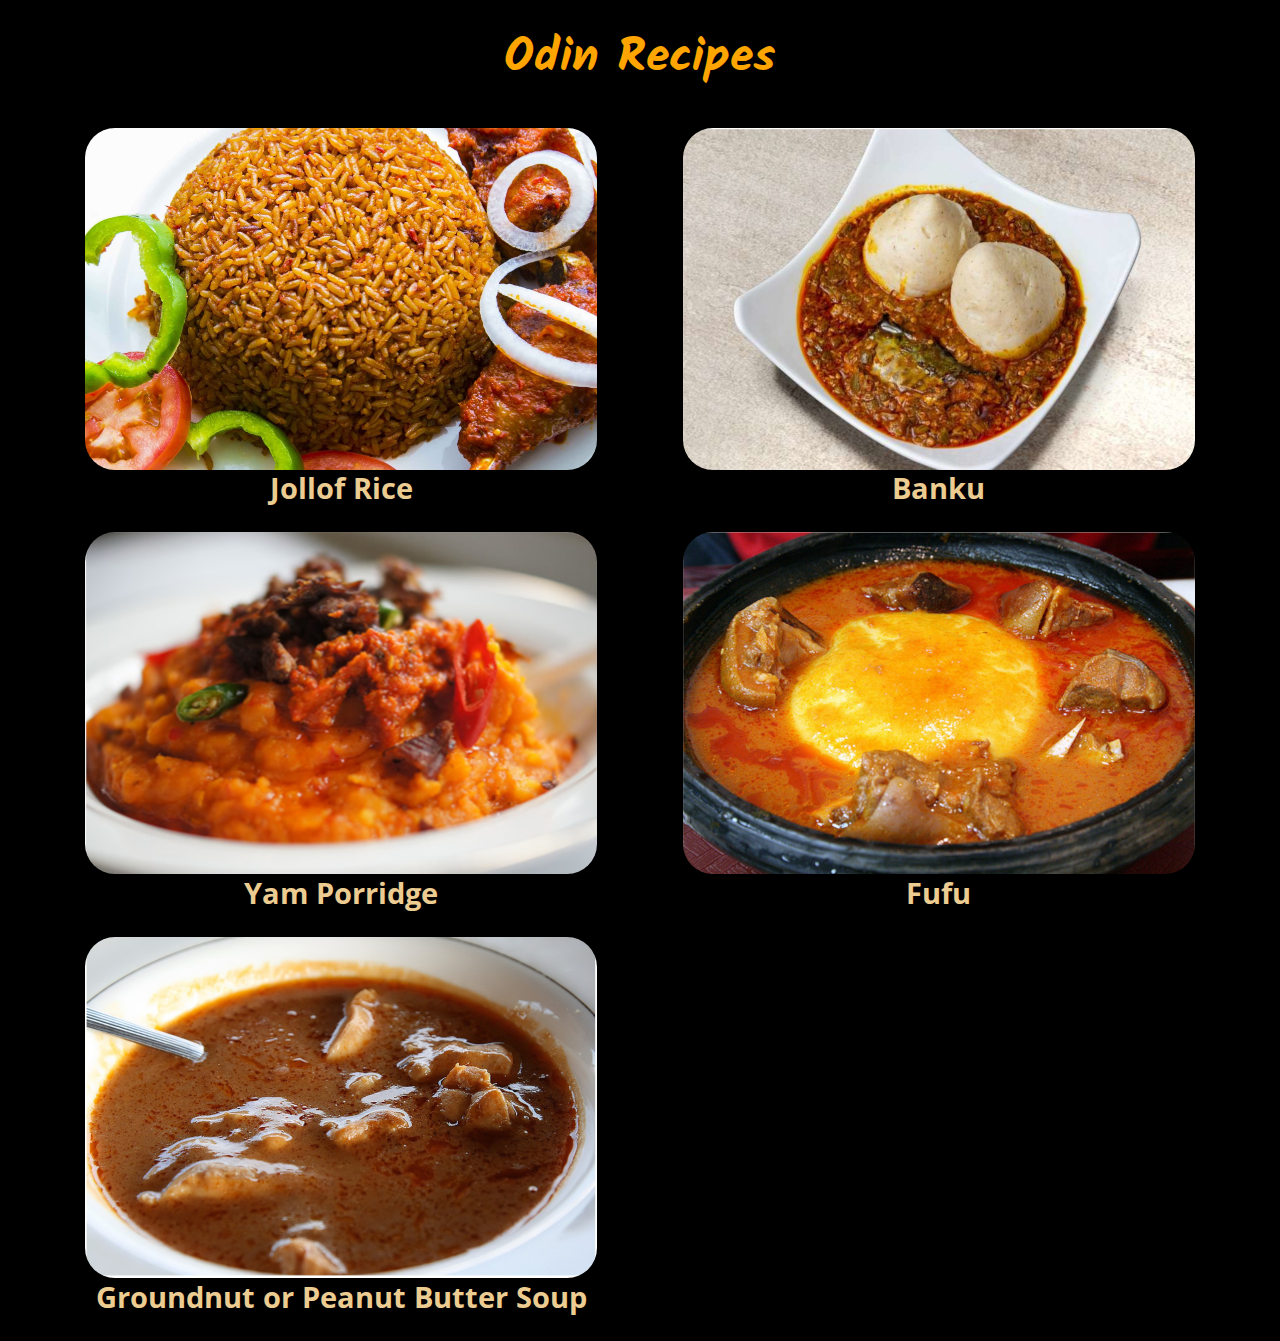
<file: index.html>
<!DOCTYPE html>
<html lang="en">
<head>
    <meta charset="UTF-8">
    <meta name="viewport" content="width=device-width, initial-scale=1.0">
    <link rel="stylesheet" href="styles/style.css">
    <link rel="preconnect" href="https://fonts.googleapis.com">
    <link rel="preconnect" href="https://fonts.gstatic.com" crossorigin>
    <link href="https://fonts.googleapis.com/css2?family=Kalam:wght@700&family=Open+Sans&display=swap" rel="stylesheet">
    <title>Odin Recipes</title>
</head>
<body class="index">
    <div class="grid-container">
        <h1 class="index">Odin Recipes</h1>
        <div class="left-container">
            <a href="./recipes/jollof.html">
                <img src="./images/jollof.jpeg" alt="Plate of jollof rice"> <span>Jollof Rice</span>
            </a>
            <a href="./recipes/yam-porridge.html">
                <img src="./images/yam-porridge.jpeg" alt="plate of yam porridge"> <span>Yam Porridge</span>
            </a>
            <a href="./recipes/groundnut-soup.html">
                <img src="./images/groundnut-soup.jpeg" alt="bowl of groundnut or peanut butter soup"><span>Groundnut or Peanut Butter
                    Soup</span>
            </a>
        </div>
        <div class="right-container">
            <a href="./recipes/banku.html">
                <img src="./images/banku-and-okro.jpeg" alt="plate of banku and okro stew">
                <span>Banku</span>
            </a>
            <a href="./recipes/fufu.html">
                <img src="./images/fufu.jpeg" alt="bowl of fufu">
                <span>Fufu</span>
            </a>
        </div>
    </div>
</body>
</html>
</file>
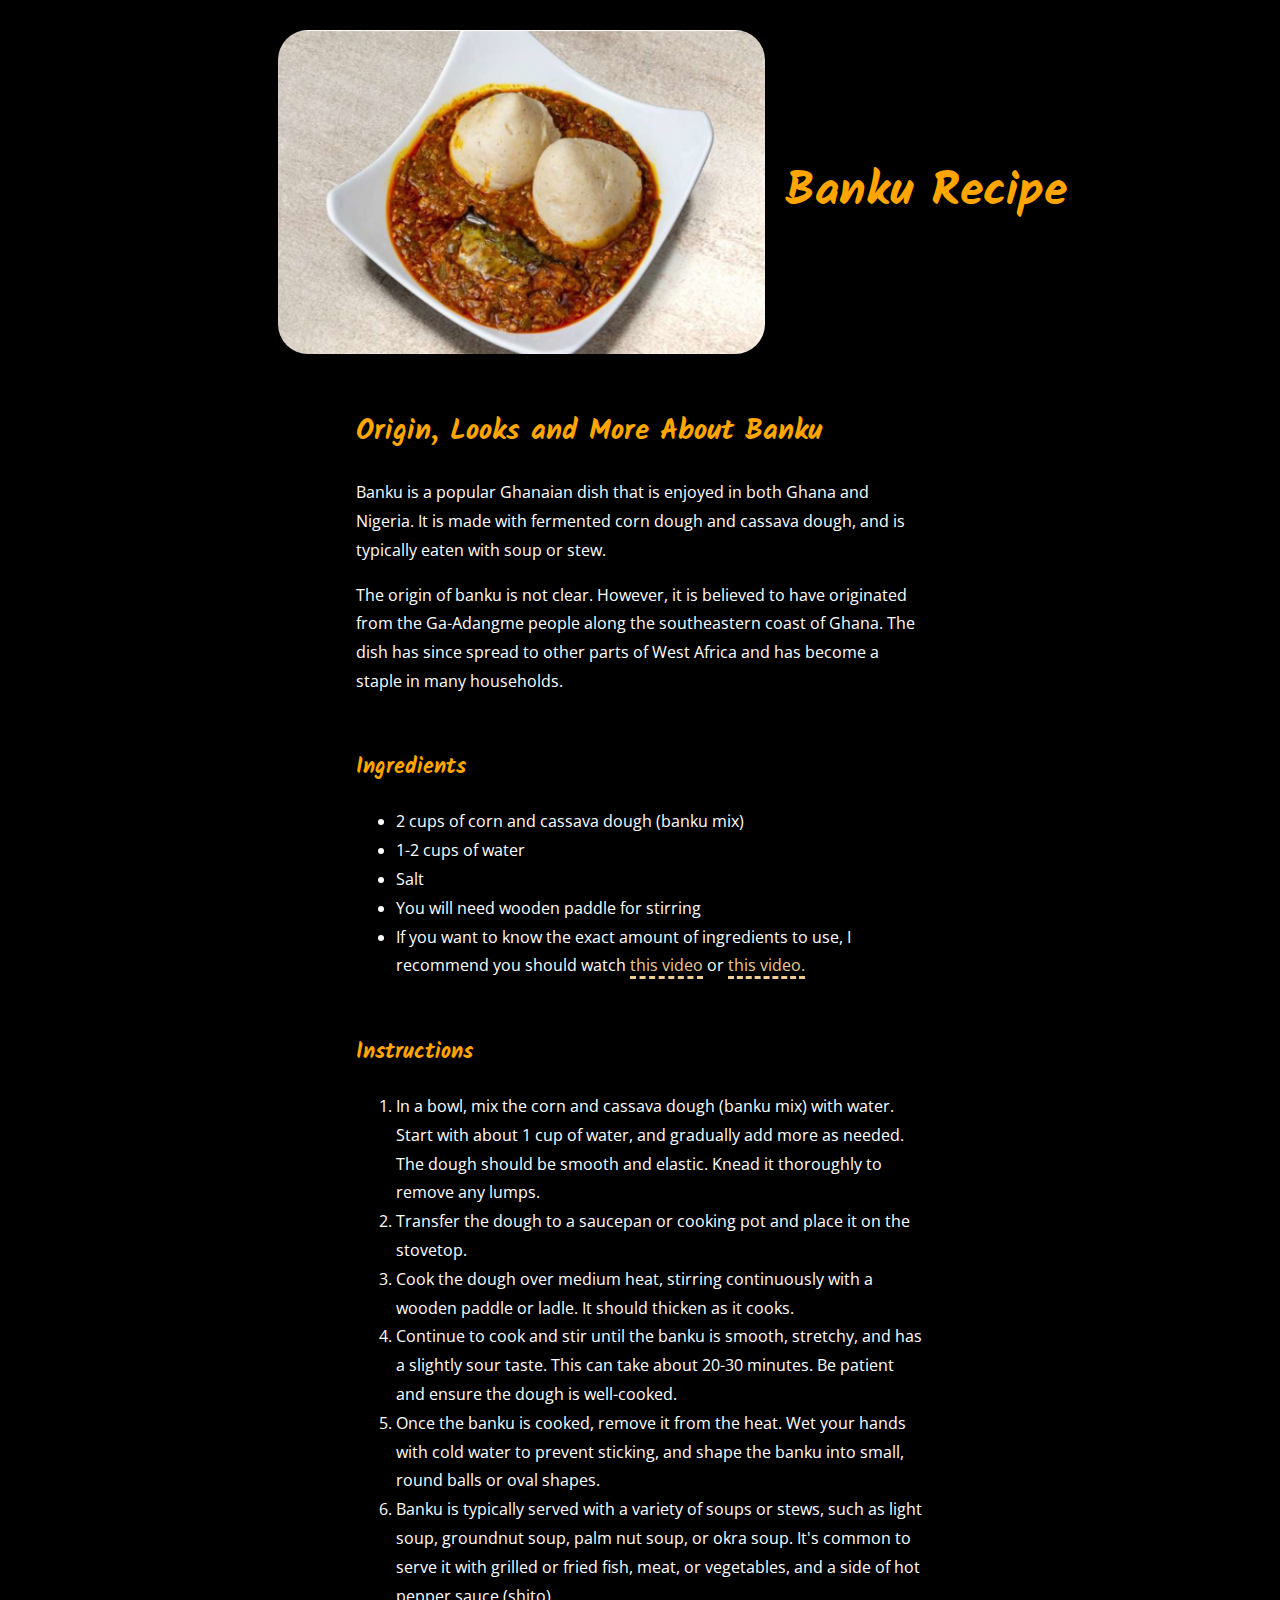
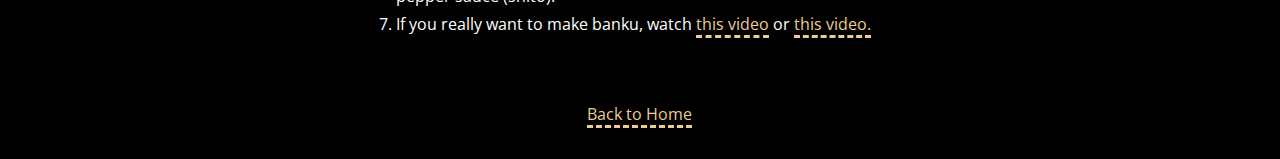
<file: recipes/banku.html>
<!DOCTYPE html>
<html lang="en">

<head>
    <meta charset="UTF-8">
    <meta name="viewport" content="width=device-width, initial-scale=1.0">
    <link rel="stylesheet" href="../styles/style.css">
    <link rel="preconnect" href="https://fonts.googleapis.com">
    <link rel="preconnect" href="https://fonts.gstatic.com" crossorigin>
    <link href="https://fonts.googleapis.com/css2?family=Kalam:wght@700&family=Open+Sans&display=swap" rel="stylesheet">
    <title>Banku Recipe</title>
</head>

<body>
    <div class="grid-container">
        <header>
            <h1>Banku <br> Recipe</h1>
            <img src="../images/banku-and-okro.jpeg" alt="plate of banku and okro stew" class="banku">
        </header>
        <main>
            <section class="origin">
                <h2>Origin, Looks and More About Banku</h2>
                <p>
                    Banku is a popular Ghanaian dish that is enjoyed in both Ghana and Nigeria. It is made with fermented corn dough and
                    cassava dough, and is typically eaten with soup or stew.
                </p>
                <p>
                    The origin of banku is not clear. However, it is believed to have originated from the Ga-Adangme people along the
                    southeastern coast of Ghana. The dish has since spread to other parts of West Africa and has become a staple in many
                    households.
                </p>
            </section>
            <section class="ingredients">
                <h3>Ingredients</h3>
                <ul>
                    <li>2 cups of corn and cassava dough (banku mix)</li>
                    <li>
                        1-2 cups of water
                    </li>
                    <li>Salt</li>
                    <li>You will need wooden paddle for stirring</li>
                    <li>
                        If you want to know the exact amount of ingredients to use, I recommend you should watch <a
                            href="https://youtu.be/18gsCCNn9A8?si=q1ImUWGSCpVG5mfy"
                            title="It will teach you exactly how to make banku">this video</a> or <a
                            href="https://youtu.be/D7ti7Sw-U90?si=YRZCNP_M61MoUM12"> this video.</a>
                    </li>
                </ul>
            </section>
            <section class="instructions">
                <h3>Instructions</h3>
                <ol>
                    <li>
                        In a bowl, mix the corn and cassava dough (banku mix) with water. Start with about 1 cup of water, and gradually add
                        more as needed. The dough should be smooth and elastic. Knead it thoroughly to remove any lumps.
                    </li>
                    <li>
                        Transfer the dough to a saucepan or cooking pot and place it on the stovetop.
                    </li>
                    <li>
                        Cook the dough over medium heat, stirring continuously with a wooden paddle or ladle. It should thicken as it cooks.
                    </li>
                    <li>
                        Continue to cook and stir until the banku is smooth, stretchy, and has a slightly sour taste. This can take about 20-30
                        minutes. Be patient and ensure the dough is well-cooked.
                    </li>
                    <li>
                        Once the banku is cooked, remove it from the heat. Wet your hands with cold water to prevent sticking, and shape the
                        banku into small, round balls or oval shapes.
                    </li>
                    <li>
                        Banku is typically served with a variety of soups or stews, such as light soup, groundnut soup, palm nut soup, or okra
                        soup. It's common to serve it with grilled or fried fish, meat, or vegetables, and a side of hot pepper sauce (shito).
                    </li>
                    <li>
                        If you really want to make banku, watch <a href="https://youtu.be/18gsCCNn9A8?si=q1ImUWGSCpVG5mfy" title="It will teach you exactly how to make banku">this
                            video</a> or <a href="https://youtu.be/D7ti7Sw-U90?si=YRZCNP_M61MoUM12"> this video.</a>
                    </li>
                </ol>
            </section>
        </main>
        <nav>
            <a href="../index.html">Back to Home</a>
        </nav>
    </div>
    <script>
        // Function to update the heading text
        function updateHeadingText() {
            const headerElement = document.querySelector('h1');
            if (window.innerWidth < 729) {
                headerElement.textContent = 'Banku Recipe';
            } else {
                headerElement.innerHTML = 'Banku Recipe';
            }
        }

        // Call the function when the page loads and when the window is resized
        window.addEventListener('load', updateHeadingText);
        window.addEventListener('resize', updateHeadingText);
    </script>
</body>

</html>
</file>
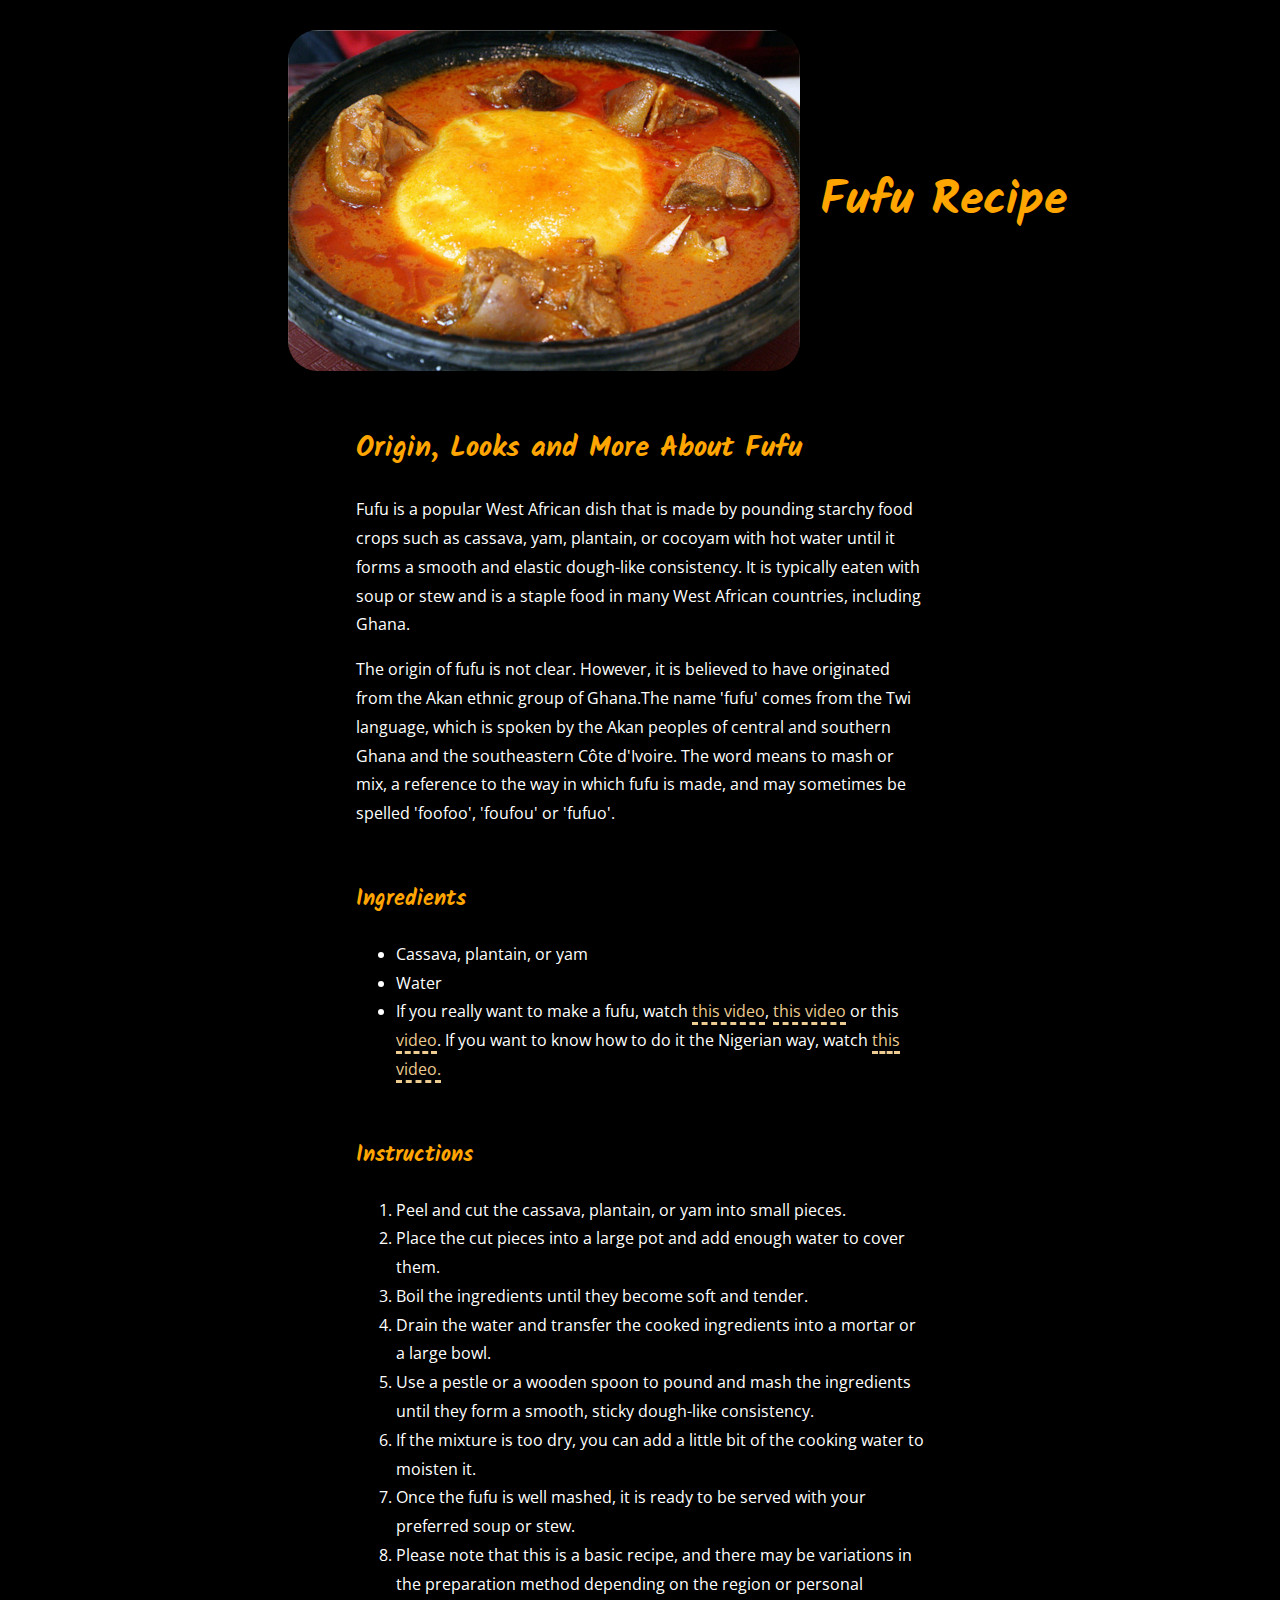
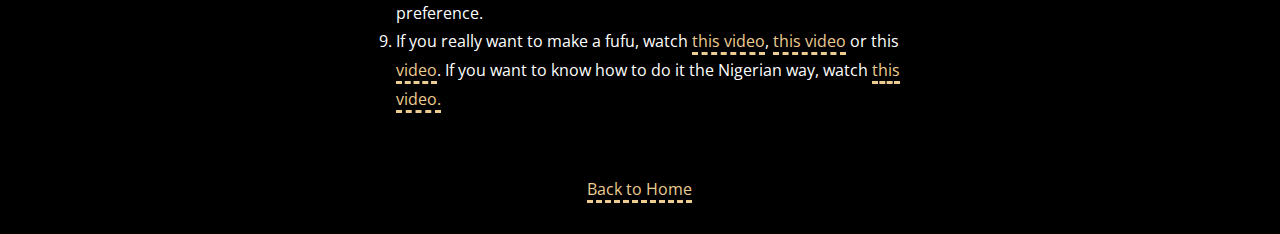
<file: recipes/fufu.html>
<!DOCTYPE html>
<html lang="en">

<head>
    <meta charset="UTF-8">
    <meta name="viewport" content="width=device-width, initial-scale=1.0">
    <link rel="stylesheet" href="../styles/style.css">
    <link rel="preconnect" href="https://fonts.googleapis.com">
    <link rel="preconnect" href="https://fonts.gstatic.com" crossorigin>
    <link href="https://fonts.googleapis.com/css2?family=Kalam:wght@700&family=Open+Sans&display=swap" rel="stylesheet">
    <title>Fufu Recipe</title>
</head>

<body>
    <div class="grid-container">
        <header>
            <h1>Fufu <br> Recipe</h1>
            <img src="../images/fufu.jpeg" alt="bowl of Ghanaian fufu and palm nut soup" class="fufu">
        </header>
        <main>
            <section class="origin">
                <h2>Origin, Looks and More About Fufu</h2>
                <p>
                    Fufu is a popular West African dish that is made by pounding starchy food crops such as cassava, yam, plantain, or
                    cocoyam with hot water until it forms a smooth and elastic dough-like consistency. It is typically eaten with soup or
                    stew and is a staple food in many West African countries, including Ghana.
                </p>
                <p>
                    The origin of fufu is not clear. However, it is believed to have originated from the Akan ethnic group of Ghana.The name &#39;fufu&#39; comes from the Twi language, which is spoken by the Akan peoples of central and southern Ghana and the
                    southeastern Côte d&#39;Ivoire. The word means to mash or mix, a reference to the way in which fufu is made, and may
                    sometimes be spelled &#39;foofoo&#39;, &#39;foufou&#39; or &#39;fufuo&#39;.
                </p>
            </section>
            <section class="ingredients">
                <h3>Ingredients</h3>
                <ul>
                    <li>Cassava, plantain, or yam</li>
                    <li>
                        Water
                    </li>
                    <li>
                        If you really want to make a fufu, watch <a href="https://youtu.be/Fkf2tRWffvo?si=VID1k8fXeGS7A0nw"
                            title="This video will teach you how to do it by pounding">this
                            video</a>, <a href="https://youtu.be/hJ3QRKbiF6g?si=dWoWqzMUJ2RIb8XV"
                            title="This will teach you how to cook using fufu powder">this video</a> or
                        this <a href="https://youtu.be/i_nMyOSvMf8?si=i15EG8V-R1KA0l58"> video</a>. If you want to know how to do it the
                        Nigerian way, watch <a href="https://youtu.be/2BdSYnfTT9M?si=O972O5EgckTwkuh_">this video.</a>
                    </li>
                </ul>
            </section>
            <section class="instructions">
                <h3>Instructions</h3>
                <ol>
                    <li>
                        Peel and cut the cassava, plantain, or yam into small pieces.
                    </li>
                    <li>
                        Place the cut pieces into a large pot and add enough water to cover them.
                    </li>
                    <li>
                        Boil the ingredients until they become soft and tender.
                    </li>
                    <li>
                        Drain the water and transfer the cooked ingredients into a mortar or a large bowl.
                    </li>
                    <li>
                        Use a pestle or a wooden spoon to pound and mash the ingredients until they form a smooth, sticky dough-like
                        consistency.
                    </li>
                    <li>
                        If the mixture is too dry, you can add a little bit of the cooking water to moisten it.
                    </li>
                    <li>
                        Once the fufu is well mashed, it is ready to be served with your preferred soup or stew.
                    </li>
                    <li>
                        Please note that this is a basic recipe, and there may be variations in the preparation method depending on the region
                        or personal preference.
                    </li>
                    <li>
                        If you really want to make a fufu, watch <a
                            href="https://youtu.be/Fkf2tRWffvo?si=VID1k8fXeGS7A0nw" title="This video will teach you how to do it by pounding">this
                            video</a>, <a href="https://youtu.be/hJ3QRKbiF6g?si=dWoWqzMUJ2RIb8XV" title="This will teach you how to cook using fufu powder">this video</a> or
                        this <a href="https://youtu.be/i_nMyOSvMf8?si=i15EG8V-R1KA0l58"> video</a>. If you want to know how to do it the Nigerian way, watch <a href="https://youtu.be/2BdSYnfTT9M?si=O972O5EgckTwkuh_">this video.</a>
                    </li>
                </ol>
            </section>
        </main>
        <nav>
            <a href="../index.html">Back to Home</a>
        </nav>
    </div>
    <script>
        // Function to update the heading text
        function updateHeadingText() {
            const headerElement = document.querySelector('h1');
            if (window.innerWidth < 729) {
                headerElement.textContent = 'Fufu Recipe';
            } else {
                headerElement.innerHTML = 'Fufu Recipe';
            }
        }

        // Call the function when the page loads and when the window is resized
        window.addEventListener('load', updateHeadingText);
        window.addEventListener('resize', updateHeadingText);
    </script>
</body>

</html>
</file>
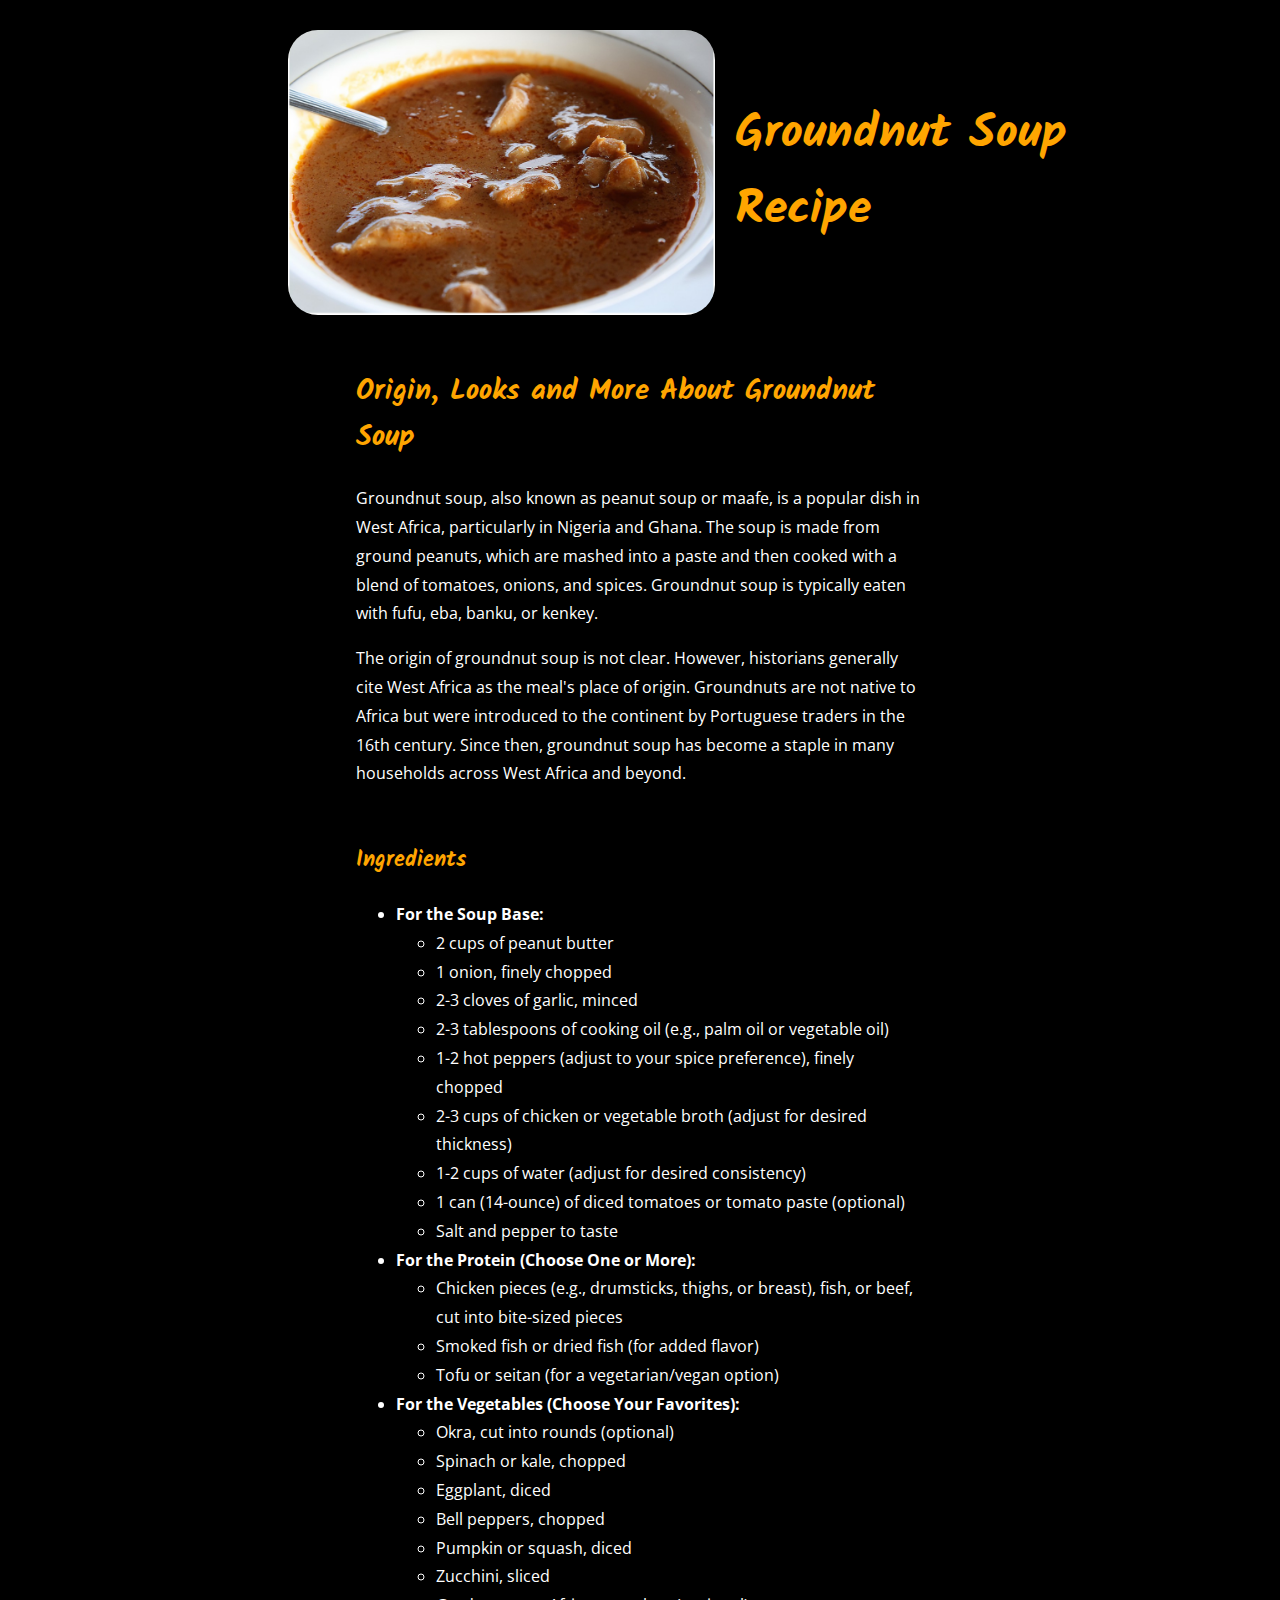
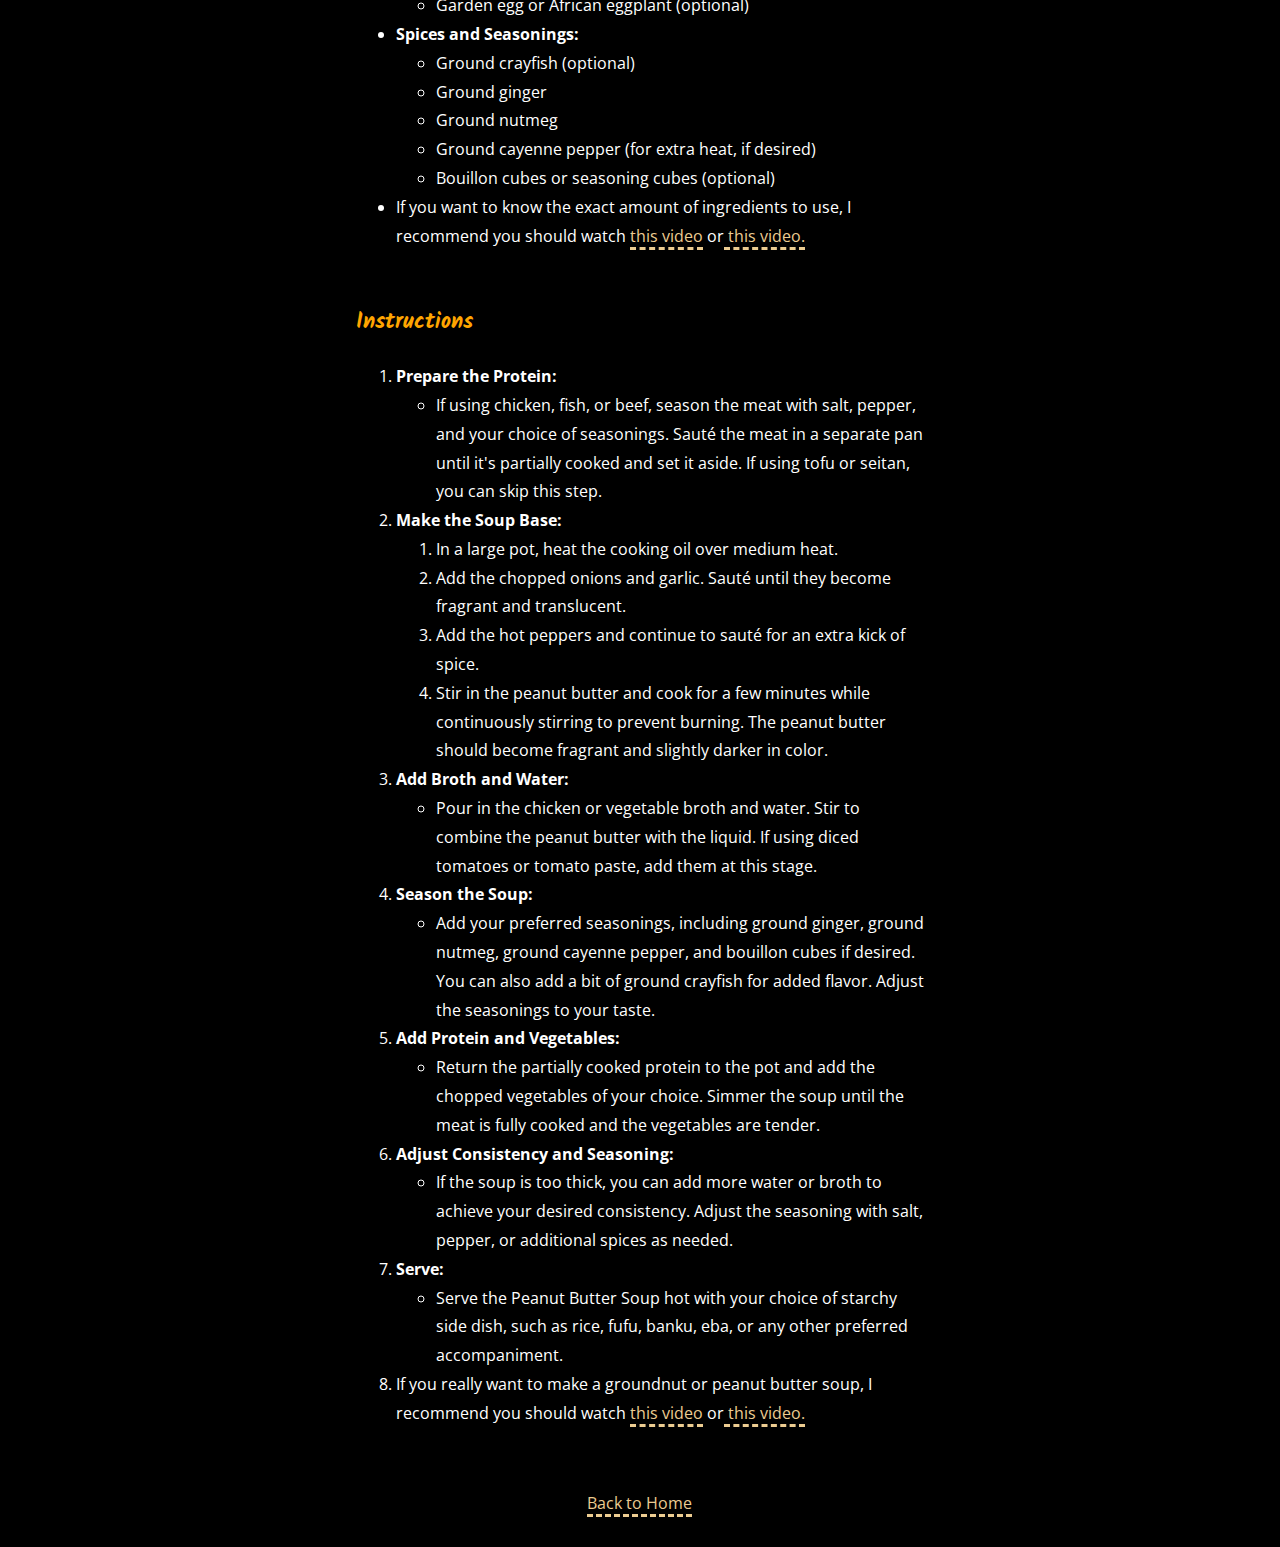
<file: recipes/groundnut-soup.html>
<!DOCTYPE html>
<html lang="en">

<head>
    <meta charset="UTF-8">
    <meta name="viewport" content="width=device-width, initial-scale=1.0">
    <link rel="stylesheet" href="../styles/style.css">
    <link rel="preconnect" href="https://fonts.googleapis.com">
    <link rel="preconnect" href="https://fonts.gstatic.com" crossorigin>
    <link href="https://fonts.googleapis.com/css2?family=Kalam:wght@700&family=Open+Sans&display=swap" rel="stylesheet">
    <title>Groundnut Soup Recipe</title>
</head>

<body>
    <div class="grid-container groundnut">
        <header>
            <h1>Groundnut Soup <br> Recipe</h1>
            <img src="../images/groundnut-soup.jpeg" alt="bowl of groundnut or peanut butter soup">
        </header>
        <main>
            <section class="origin">
                <h2>Origin, Looks and More About Groundnut Soup</h2>
                <p>
                    Groundnut soup, also known as peanut soup or maafe, is a popular dish in West Africa, particularly in Nigeria and Ghana. The soup is made from ground peanuts, which are mashed into a paste and then cooked with a blend of tomatoes,
                    onions, and spices. Groundnut soup is typically eaten with fufu, eba, banku, or kenkey.
                </p>
                <p>
                    The origin of groundnut soup is not clear. However, historians generally cite West Africa as the meal&#39;s place of origin. Groundnuts are not native to Africa but were introduced to the continent by Portuguese traders in the 16th century.
                    Since then, groundnut soup has become a staple in many households across West Africa and beyond.
                </p>
            </section>
            <section class="ingredients">
                <h3>Ingredients</h3>
                <ul>
                    <li>
                        <span>For the Soup Base:</span>
                        <ul>
                            <li>
                                2 cups of peanut butter
                            </li>
                            <li>1 onion, finely chopped</li>
                            <li>2-3 cloves of garlic, minced</li>
                            <li>
                                2-3 tablespoons of cooking oil (e.g., palm oil or vegetable oil)
                            </li>
                            <li>
                                1-2 hot peppers (adjust to your spice preference), finely chopped
                            </li>
                            <li>
                                2-3 cups of chicken or vegetable broth (adjust for desired thickness)
                            </li>
                            <li>1-2 cups of water (adjust for desired consistency)</li>
                            <li>
                                1 can (14-ounce) of diced tomatoes or tomato paste (optional)
                            </li>
                            <li>Salt and pepper to taste</li>
                        </ul>
                    </li>
                    <li>
                        <span>For the Protein (Choose One or More):</span>
                        <ul>
                            <li>
                                Chicken pieces (e.g., drumsticks, thighs, or breast), fish, or beef, cut into bite-sized pieces
                            </li>
                            <li>Smoked fish or dried fish (for added flavor)</li>
                            <li>Tofu or seitan (for a vegetarian/vegan option)</li>
                        </ul>
                    </li>
                    <li>
                        <span>For the Vegetables (Choose Your Favorites):</span>
                        <ul>
                            <li>Okra, cut into rounds (optional)</li>
                            <li>Spinach or kale, chopped</li>
                            <li>Eggplant, diced</li>
                            <li>Bell peppers, chopped</li>
                            <li>Pumpkin or squash, diced</li>
                            <li>Zucchini, sliced</li>
                            <li>Garden egg or African eggplant (optional)</li>
                        </ul>
                    </li>
                    <li>
                        <span>Spices and Seasonings:</span>
                        <ul>
                            <li>Ground crayfish (optional)</li>
                            <li>Ground ginger</li>
                            <li>Ground nutmeg</li>
                            <li>Ground cayenne pepper (for extra heat, if desired)</li>
                            <li>
                                Bouillon cubes or seasoning cubes (optional)
                            </li>
                        </ul>
                    </li>
                    <li>
                        If you want to know the exact amount of ingredients to use, I recommend you should watch <a
                            href="https://youtu.be/8-BsuzhV2t8?si=ST1qiihFDhd_Rb93"
                            title="It will teach you how to make groundnut or peanut butter soup.">this video</a> or<a
                            href="https://youtu.be/UktzQGQKb40?si=S-zPVg0eST9xB1PL" title="It will teach you how to make groundnut or peanut butter soup."> this video.</a>
                    </li>
                </ul>
            </section>
            <section class="instructions">
                <h3>Instructions</h3>
                <ol>
                    <li>
                        <span>Prepare the Protein:</span>
                        <ul>
                            <li>
                                If using chicken, fish, or beef, season the meat with salt, pepper, and your choice of seasonings. Sauté the meat in a
                                separate pan until it's partially cooked and set it aside. If using tofu or seitan, you can skip this step.
                            </li>
                        </ul>
                    </li>
                    <li>
                        <span>Make the Soup Base:</span>
                        <ol>
                            <li>
                                In a large pot, heat the cooking oil over medium heat.
                            </li>
                            <li>
                                Add the chopped onions and garlic. Sauté until they become fragrant and translucent.
                            </li>
                            <li>
                                Add the hot peppers and continue to sauté for an extra kick of spice.
                            </li>
                            <li>
                                Stir in the peanut butter and cook for a few minutes while continuously stirring to prevent burning. The peanut butter
                                should become fragrant and slightly darker in color.
                            </li>
                        </ol>
                    </li>
                    <li>
                        <span>Add Broth and Water:</span>
                        <ul>
                            <li>
                                Pour in the chicken or vegetable broth and water. Stir to combine the peanut butter with the liquid. If using diced
                                tomatoes or tomato paste, add them at this stage.
                            </li>
                        </ul>
                    </li>
                    <li>
                        <span>Season the Soup:</span>
                        <ul>
                            <li>
                                Add your preferred seasonings, including ground ginger, ground nutmeg, ground cayenne pepper, and bouillon cubes if
                                desired. You can also add a bit of ground crayfish for added flavor. Adjust the seasonings to your taste.
                            </li>
                        </ul>
                    </li>
                    <li>
                        <span>Add Protein and Vegetables:</span>
                        <ul>
                            <li>
                                Return the partially cooked protein to the pot and add the chopped vegetables of your choice. Simmer the soup until the
                                meat is fully cooked and the vegetables are tender.
                            </li>
                        </ul>
                    </li>
                    <li>
                        <span>Adjust Consistency and Seasoning:</span>
                        <ul>
                            <li>
                                If the soup is too thick, you can add more water or broth to achieve your desired consistency. Adjust the seasoning with
                                salt, pepper, or additional spices as needed.
                            </li>
                        </ul>
                    </li>
                    <li>
                        <span>Serve:</span>
                        <ul>
                            <li>
                                Serve the Peanut Butter Soup hot with your choice of starchy side dish, such as rice, fufu, banku, eba, or any other
                                preferred accompaniment.
                            </li>
                        </ul>
                    </li>
                    <li>
                        If you really want to make a groundnut or peanut butter soup, I recommend you should watch <a
                            href="https://youtu.be/8-BsuzhV2t8?si=ST1qiihFDhd_Rb93"
                            title="It will teach you how to make groundnut or peanut butter soup.">this video</a> or<a
                            href="https://youtu.be/UktzQGQKb40?si=S-zPVg0eST9xB1PL"
                            title="It will teach you how to make groundnut or peanut butter soup."> this video.</a>
                    </li>
                </ol>
            </section>
        </main>
        <nav>
            <a href="../index.html">Back to Home</a>
        </nav>
    </div>
    <script>
        // Function to update the heading text
        function updateHeadingText() {
            const headerElement = document.querySelector('h1');
            if (window.innerWidth < 729) {
                headerElement.textContent = 'Groundnut Soup Recipe';
            } else {
                headerElement.innerHTML = 'Groundnut Soup <br> Recipe';
            }
        }

        // Call the function when the page loads and when the window is resized
        window.addEventListener('load', updateHeadingText);
        window.addEventListener('resize', updateHeadingText);
    </script>
</body>

</html>
</file>
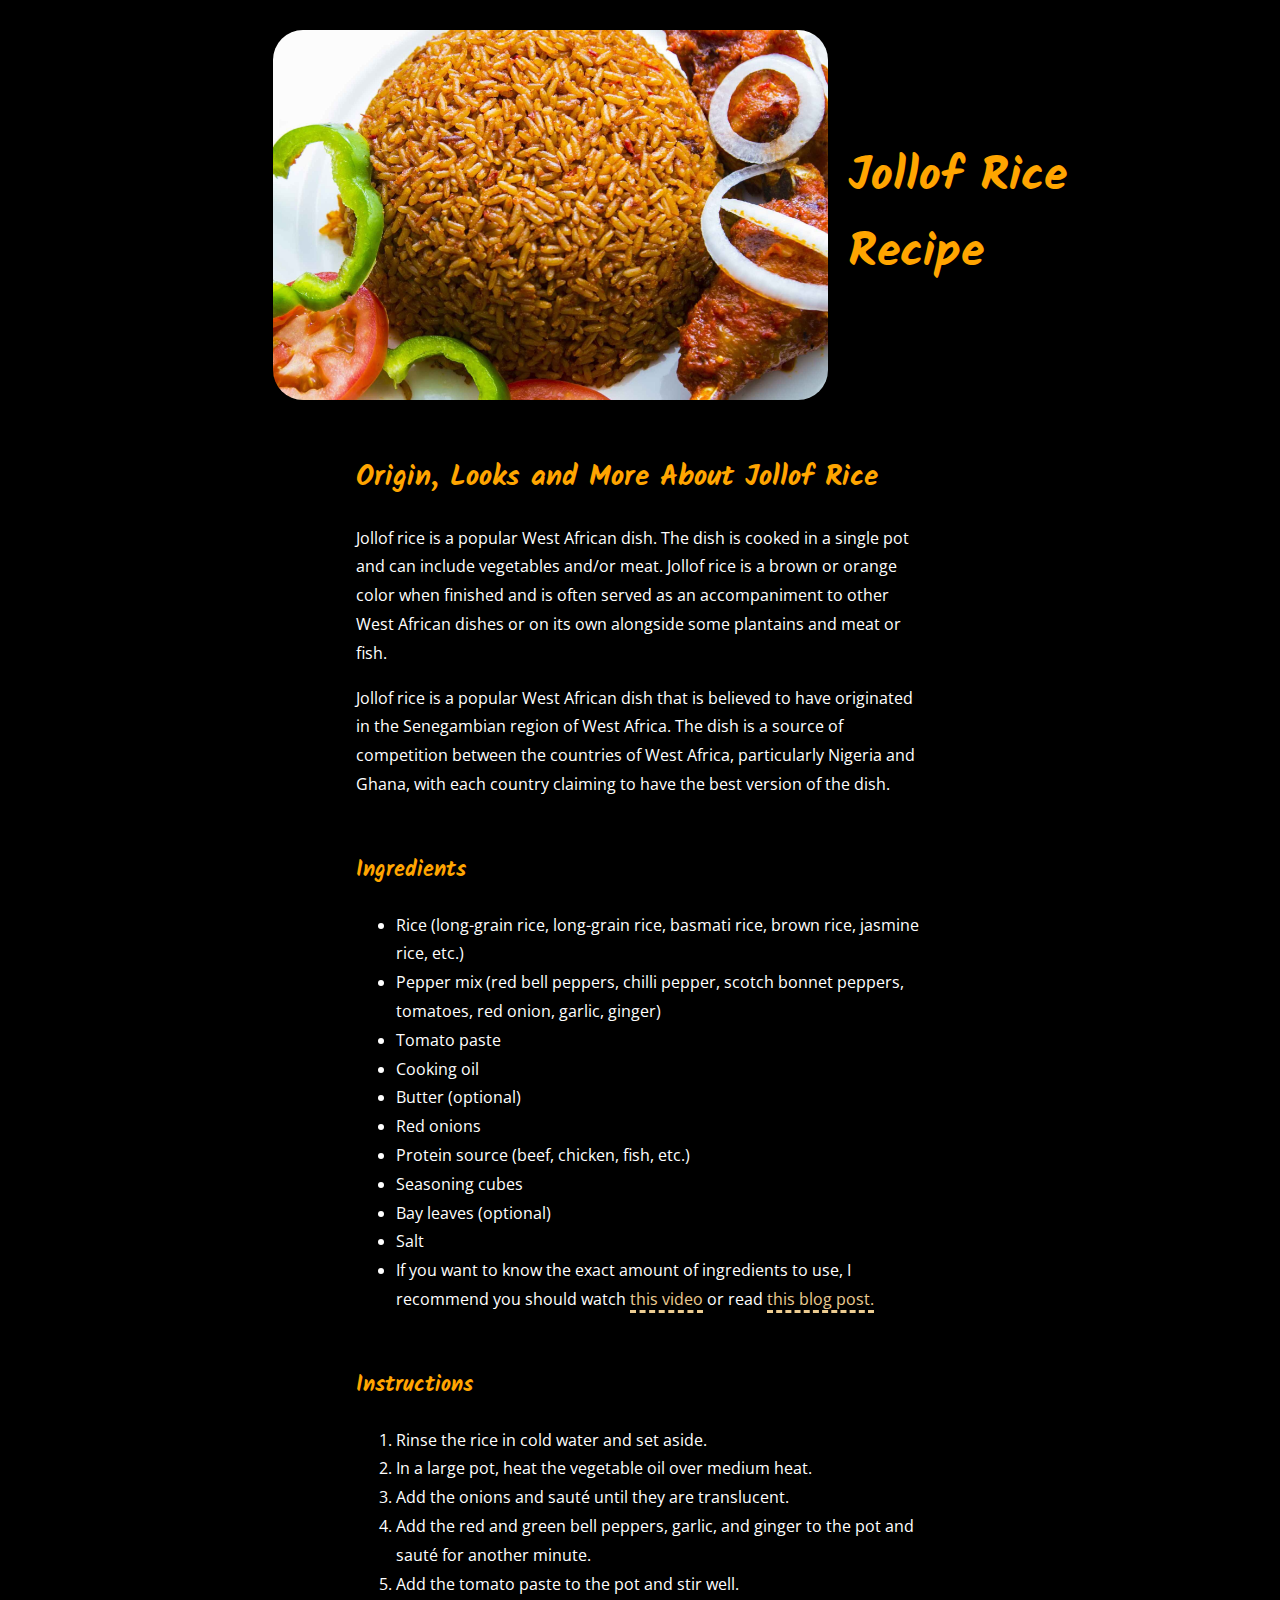
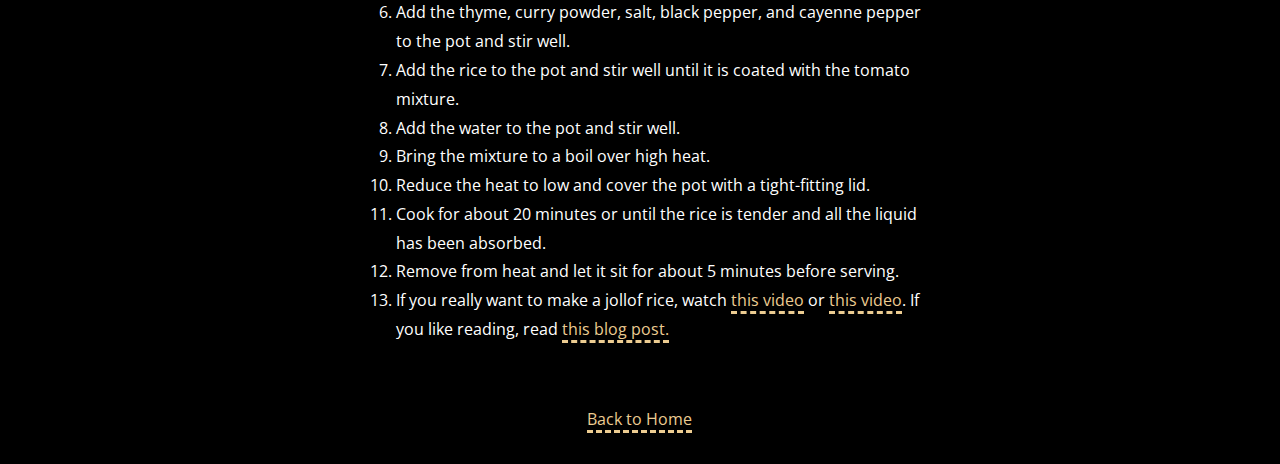
<file: recipes/jollof.html>
<!DOCTYPE html>
<html lang="en">
<head>
    <meta charset="UTF-8">
    <meta name="viewport" content="width=device-width, initial-scale=1.0">
    <link rel="stylesheet" href="../styles/style.css">
    <link rel="preconnect" href="https://fonts.googleapis.com">
    <link rel="preconnect" href="https://fonts.gstatic.com" crossorigin>
    <link href="https://fonts.googleapis.com/css2?family=Kalam:wght@700&family=Open+Sans&display=swap" rel="stylesheet">
    <title>Jollof Rice Recipe</title>
</head>
<body>
    <div class="grid-container">
        <header>
            <h1>Jollof Rice <br> Recipe</h1>
            <img src="../images/jollof.jpeg" alt="plate of Jollof Rice">
        </header>
        <main>
            <section class="origin">
                <h2>Origin, Looks and More About Jollof Rice</h2>
                <p>
                    Jollof rice is a popular West African dish. The dish is cooked in a single pot and can include vegetables
                    and/or
                    meat. Jollof rice is a brown or orange
                    color when finished and is often served as an accompaniment to other West African dishes or on its own
                    alongside
                    some
                    plantains and meat or fish.
                </p>
                <p>
                    Jollof rice is a popular West African dish that is believed to have originated in the Senegambian region of
                    West
                    Africa. The dish is a source of competition between the countries of West Africa, particularly Nigeria and
                    Ghana,
                    with each
                    country claiming to have the best version of the dish.
                </p>
            </section>
            <section class="ingredients">
                <h3>Ingredients</h3>
                <ul>
                    <li>Rice (long-grain rice, long-grain rice, basmati rice, brown rice, jasmine rice, etc.)</li>
                    <li>
                        Pepper mix (red bell peppers, chilli pepper, scotch bonnet peppers, tomatoes, red onion, garlic, ginger)
                    </li>
                    <li>Tomato paste</li>
                    <li>Cooking oil</li>
                    <li>Butter (optional)</li>
                    <li>Red onions</li>
                    <li>Protein source (beef, chicken, fish, etc.)</li>
                    <li>Seasoning cubes</li>
                    <li>Bay leaves (optional)</li>
                    <li>Salt</li>
                    <li>
                        If you want to know the exact amount of ingredients to use, I recommend you should watch <a
                            href="https://youtu.be/_0OUKJ8ckyk?si=rdBlhOJOGJ5i_3CE"
                            title="It will teach you the easiest way of making jollof rice">this video</a> or read <a
                            href="https://thecanadianafrican.com/brown-rice-jollof-vegan-friendly/"> this blog post.</a>
                    </li>
                </ul>
            </section>
            <section class="instructions">
                <h3>Instructions</h3>
                <ol>
                    <li>Rinse the rice in cold water and set aside.</li>
                    <li>In a large pot, heat the vegetable oil over medium heat.</li>
                    <li>Add the onions and sauté until they are translucent.</li>
                    <li>
                        Add the red and green bell peppers, garlic, and ginger to the pot and sauté for another minute.
                    </li>
                    <li>Add the tomato paste to the pot and stir well.</li>
                    <li>
                        Add the thyme, curry powder, salt, black pepper, and cayenne pepper to the pot and stir well.
                    </li>
                    <li>
                        Add the rice to the pot and stir well until it is coated with the tomato mixture.
                    </li>
                    <li>Add the water to the pot and stir well.</li>
                    <li>Bring the mixture to a boil over high heat.</li>
                    <li>Reduce the heat to low and cover the pot with a tight-fitting lid.</li>
                    <li>
                        Cook for about 20 minutes or until the rice is tender and all the liquid has been absorbed.
                    </li>
                    <li>Remove from heat and let it sit for about 5 minutes before serving.</li>
                    <li>
                        If you really want to make a jollof rice, watch <a
                            href="https://youtu.be/dWKfq65g-l8?si=ThR5b6mcP7YTA0hq">this
                            video</a> or <a href="https://youtu.be/v4w6_3fUzmI?si=NuTSeDhCobxorMks">this video</a>. If you like
                        reading, read <a href="https://thecanadianafrican.com/brown-rice-jollof-vegan-friendly/"> this blog
                            post.</a>
                    </li>
                </ol>
            </section>
        </main>
        <nav>
            <a href="../index.html">Back to Home</a>
        </nav>
    </div>
    <script>
        // Function to update the heading text
        function updateHeadingText() {
            const headerElement = document.querySelector('h1');
            if (window.innerWidth < 729) {
                headerElement.textContent = 'Jollof Rice Recipe';
            } else {
                headerElement.innerHTML = 'Jollof Rice <br> Recipe';
            }
        }

        // Call the function when the page loads and when the window is resized
        window.addEventListener('load', updateHeadingText);
        window.addEventListener('resize', updateHeadingText);
    </script>
</body>
</html>
</file>
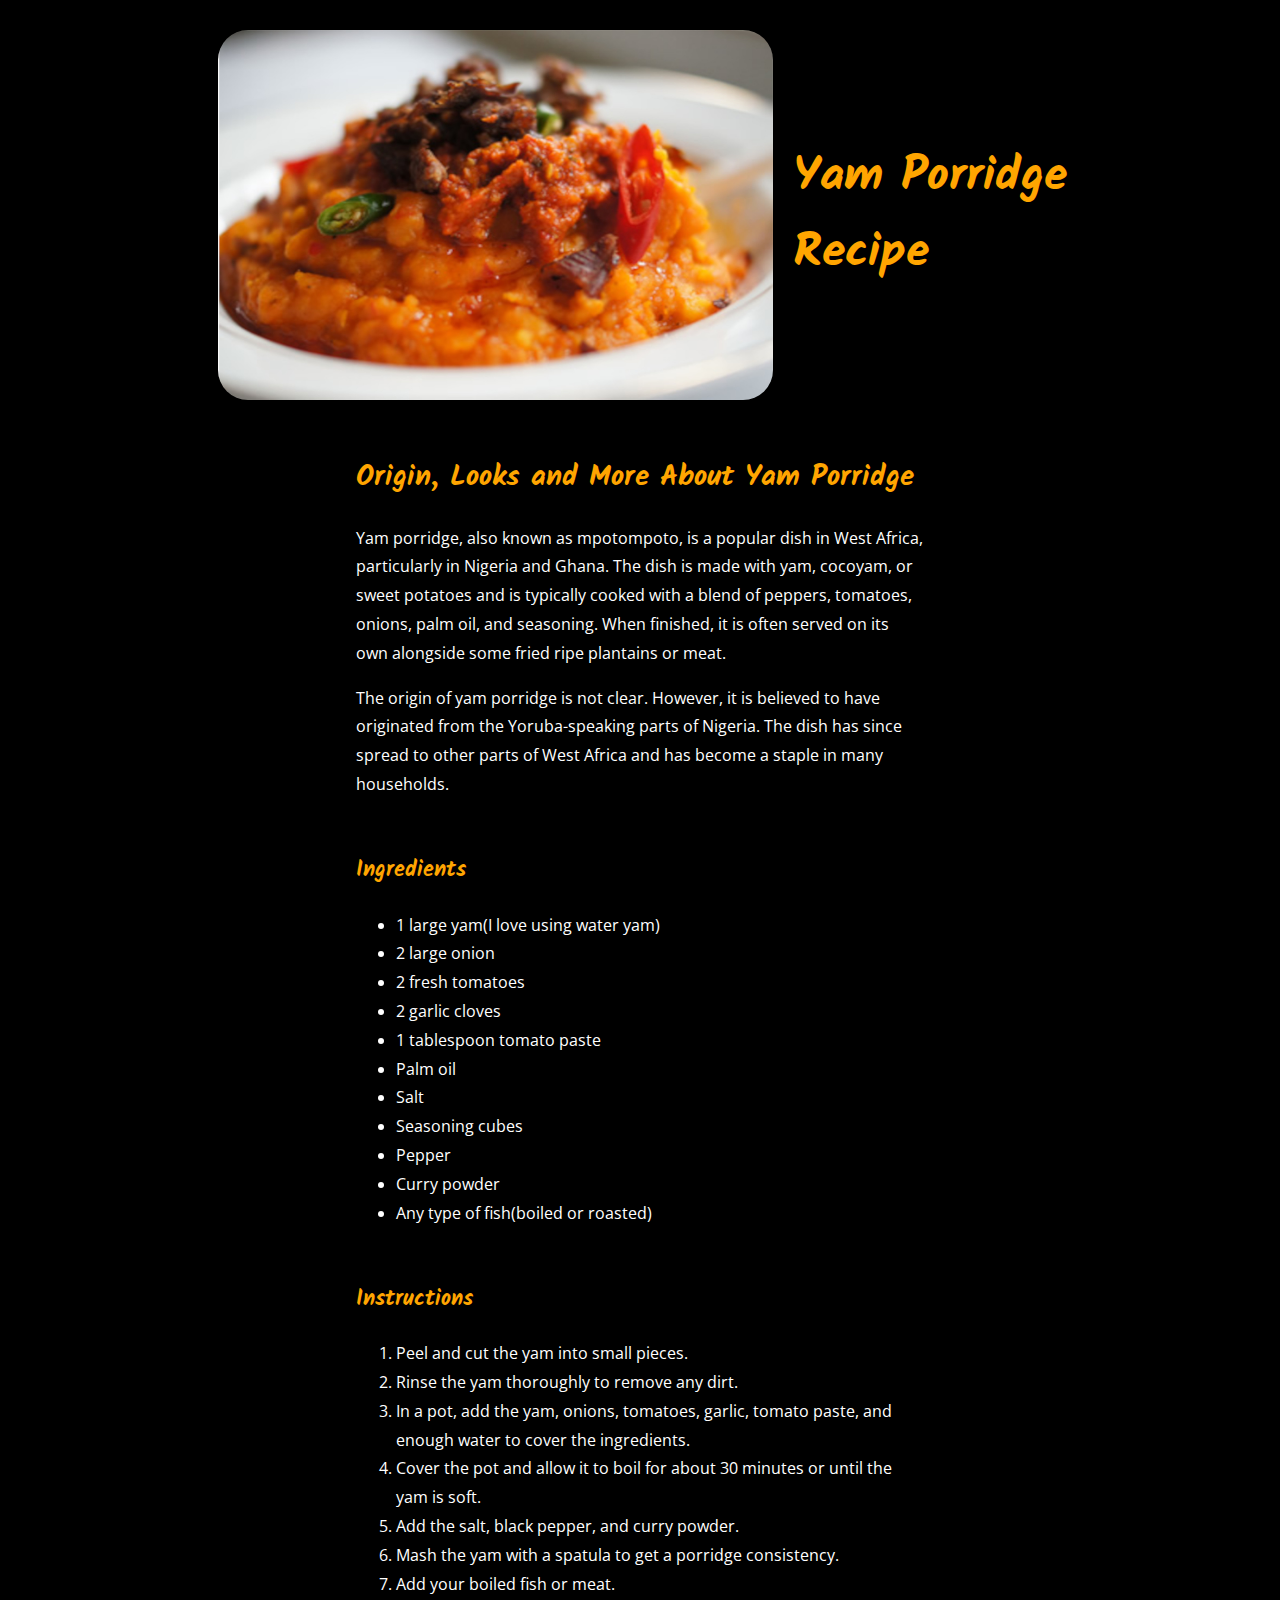
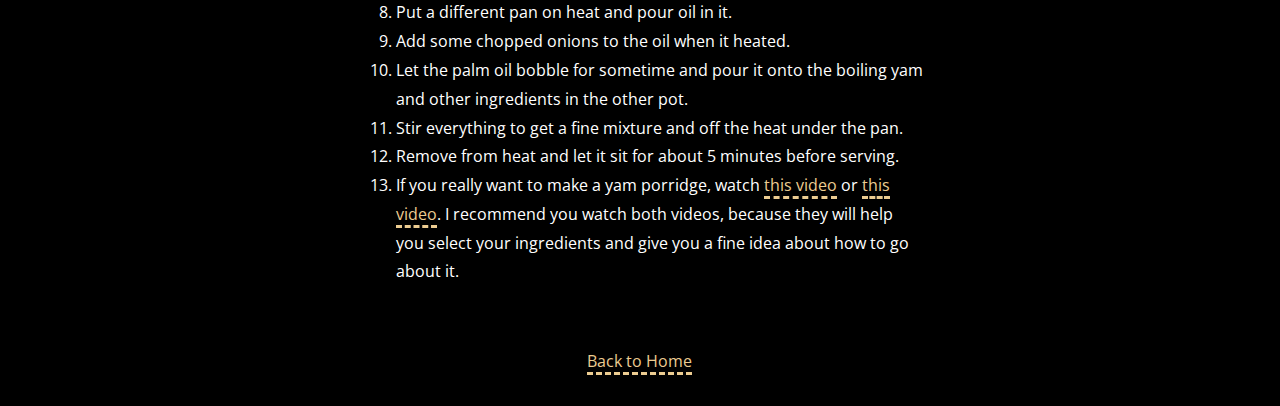
<file: recipes/yam-porridge.html>
<!DOCTYPE html>
<html lang="en">

<head>
    <meta charset="UTF-8">
    <meta name="viewport" content="width=device-width, initial-scale=1.0">
    <link rel="stylesheet" href="../styles/style.css">
    <link rel="preconnect" href="https://fonts.googleapis.com">
    <link rel="preconnect" href="https://fonts.gstatic.com" crossorigin>
    <link href="https://fonts.googleapis.com/css2?family=Kalam:wght@700&family=Open+Sans&display=swap" rel="stylesheet">
    <title>Yam Porridge Recipe</title>
    <style>
        /* media queries that apply for small screens */

@media screen and (max-width: 1273px) {
    img {
        width: 80%;
        margin: 0 auto;
    }
    
    h1 {
        margin: 0 auto;
        margin-bottom: 15px;
    }
}
    </style>
</head>

<body>
    <div class="grid-container">
        <header>
            <h1>Yam Porridge <br> Recipe</h1>
            <img src="../images/yam-porridge.jpeg" alt="plate of Yam Porridge">
        </header>
        <main>
            <section class="origin">
                <h2>Origin, Looks and More About Yam Porridge</h2>
                <p>
                    Yam porridge, also known as mpotompoto, is a popular dish in West Africa, particularly in Nigeria and Ghana. The dish is
                    made with yam, cocoyam, or sweet potatoes and is typically cooked with a blend of peppers, tomatoes, onions, palm oil,
                    and seasoning. When finished, it is often served on its own alongside some fried ripe plantains or meat.
                </p>
                <p>
                    The origin of yam porridge is not clear. However, it is believed to have originated from the Yoruba-speaking parts of
                    Nigeria. The dish has since spread to other parts of West Africa and has become a staple in many households.
                </p>
            </section>
            <section class="ingredients">
                <h3>Ingredients</h3>
                <ul>
                    <li>1 large yam(I love using water yam)</li>
                    <li>
                        2 large onion
                    </li>
                    <li>2 fresh tomatoes</li>
                    <li>2 garlic cloves</li>
                    <li>1 tablespoon tomato paste</li>
                    <li>Palm oil</li>
                    <li>Salt</li>
                    <li>Seasoning cubes</li>
                    <li>Pepper</li>
                    <li>Curry powder</li>
                    <li>Any type of fish(boiled or roasted)</li>
                </ul>
            </section>
            <section class="instructions">
                <h3>Instructions</h3>
                <ol>
                    <li>Peel and cut the yam into small pieces.</li>
                    <li>Rinse the yam thoroughly to remove any dirt.</li>
                    <li>
                        In a pot, add the yam, onions, tomatoes, garlic, tomato paste, and enough water to cover the ingredients.
                    </li>
                    <li>
                        Cover the pot and allow it to boil for about 30 minutes or until the yam is soft.
                    </li>
                    <li>Add the salt, black pepper, and curry powder.</li>
                    <li>
                        Mash the yam with a spatula to get a porridge consistency.
                    </li>
                    <li>
                        Add your boiled fish or meat.
                    </li>
                    <li>Put a different pan on heat and pour oil in it.</li>
                    <li>Add some chopped onions to the oil when it heated.</li>
                    <li>
                        Let the palm oil bobble for sometime and pour it onto the boiling yam and other ingredients in the other pot.
                    </li>
                    <li>
                        Stir everything to get a fine mixture and off the heat under the pan.
                    </li>
                    <li>Remove from heat and let it sit for about 5 minutes before serving.</li>
                    <li>
                        If you really want to make a yam porridge, watch <a
                            href="https://youtu.be/Vc7aMOGnY3M?si=lCEb0FnSskz7KkPQ">this
                            video</a> or <a href="https://youtu.be/yqjlclgmzEY?si=1h1yAB8gXUgz4FgN">this video</a>. I recommend you watch both videos, because they will help you select your ingredients and give you a fine idea about how to go about it.
                    </li>
                </ol>
            </section>
        </main>
        <nav>
            <a href="../index.html">Back to Home</a>
        </nav>
    </div>
    <script>
        // Function to update the heading text
        function updateHeadingText() {
            const headerElement = document.querySelector('h1');
            if (window.innerWidth < 1274) {
                headerElement.textContent = 'Yam Porridge Recipe';
            } else {
                headerElement.innerHTML = 'Yam Porridge <br> Recipe';
            }
        }

        // Call the function when the page loads and when the window is resized
        window.addEventListener('load', updateHeadingText);
        window.addEventListener('resize', updateHeadingText);
    </script>
</body>

</html>
</file>
<file: styles/style.css>
body {
    margin: 0;
    font-family: 'Open Sans', sans-serif;
    line-height: 1.8;
}
.grid-container {
    display: grid;
    grid-template-columns: repeat(6, 1fr);
    grid-template-rows: repeat(3, auto);
    background-color: black;
    color: white;
    grid-template-areas:
            ".. hd hd hd hd .."
            ".. mn mn mn mn .."
            ".. nv nv nv nv ..";
}

.grid-container.groundnut img {
    height: auto;
    width: 50%;
}

main {
    margin: 30px 0;
    grid-area: mn;
    display: grid;
    grid-template-columns: repeat(6, 1fr);
    grid-template-rows: repeat(3, auto);
}

header {
    margin-top: 30px;
    display: flex;
    flex-wrap: wrap;
    flex-flow: center;
    flex-direction: row-reverse;
    grid-area: hd;
}

nav {
   grid-area: nv;
   margin-bottom: 30px;
   justify-self: center;
}

section {
    grid-column: 2 / span 4;
}

img {
    height: auto;
    width: 65%;
    margin-right: 20px;
    border-radius: 30px 30px;
}

img.banku {
    height: auto;
    width: 57%;
}

img.fufu {
    height: auto;
    width: 60%;
}

h1 , h2 , h3 {
    color: orange;
    font-family: 'Kalam', cursive, sans-serif;
    line-height: initial;
}


a {
    text-decoration: none;
    border-bottom: dashed;
    color: rgb(236, 204, 145);
}

a:hover {
    color: pink;
}

h1 {
    align-self: center;
    font-size: min(max(2em, 4vw), 3em);
}

h2 {
    align-self: center;
    font-size: min(max(1.5em, 4vw), 1.8em);
}

h3 {
    align-self: center;
    font-size: min(max(1.17em, 4vw), 1.4em);
}

section {
    margin-bottom: 15px;
}

span {
    font-weight: bolder;
}


/* media queries that apply for small screens */

@media screen and (max-width: 729px) {
    img {
        height: auto;
        width: 100%;
        margin: 0 auto;
    }
    
    h1 {
        margin: 0 auto;
        margin-bottom: 15px;
    }

        .grid-container {
            grid-template-columns: repeat(12, 1fr);
            grid-template-areas:
                ".. hd hd hd hd hd hd hd hd hd hd .."
                ".. mn mn mn mn mn mn mn mn mn mn .."
                "nv nv nv nv nv nv nv nv nv nv nv nv";
        }

        .grid-container.groundnut img {
            height: auto;
            width: 100%;
            margin: 0 auto;
        }

                img.banku {
                    height: auto;
                    width: 100%;
                    margin: 0 auto;
                }

                img.fufu {
                    height: auto;
                    width: 100%;
                    margin: 0 auto;
                }
    main {
        grid-template-columns: repeat(12, 1fr);
    }

    section {
        grid-column: 1 / span 12;
    }

    header {
        margin-bottom: 10px;
    }
}


/*Styles for index.html*/

body.index {
    background-color: black;
    color: white;
}

body.index div.grid-container h1.index {
    margin-top: 20px;
    grid-area: h1;
    justify-self: center;
}

body.index div.grid-container div.left-container {
    grid-area: lc;
    justify-self: center;
}

body.index div.grid-container div.right-container {
    grid-area: rc;
    justify-self: center;
}

body.index div.grid-container div a span {
    display: block;
    text-align: center;
    font-size: min(max(1.5em, 4vw), 1.8em);
    margin-bottom: 25px;
    margin-top: -10px;
    line-height: initial;
}

body.index div.grid-container div a img {
    height: auto;
    width: 100%;
}

body.index div.grid-container div a {
    border-bottom: none;
}

body.index div.grid-container {
    display: grid;
    grid-template-columns: repeat(15, 1fr);
    grid-template-rows: repeat(4, auto);
    grid-template-areas:
            ".. .. h1 h1 h1 h1 h1 h1 h1 h1 h1 h1 h1 .. .."
            ".. lc lc lc lc lc lc .. rc rc rc rc rc rc .."
            ".. lc lc lc lc lc lc .. rc rc rc rc rc rc .."
            ".. lc lc lc lc lc lc .. rc rc rc rc rc rc ..";
}
</file>
